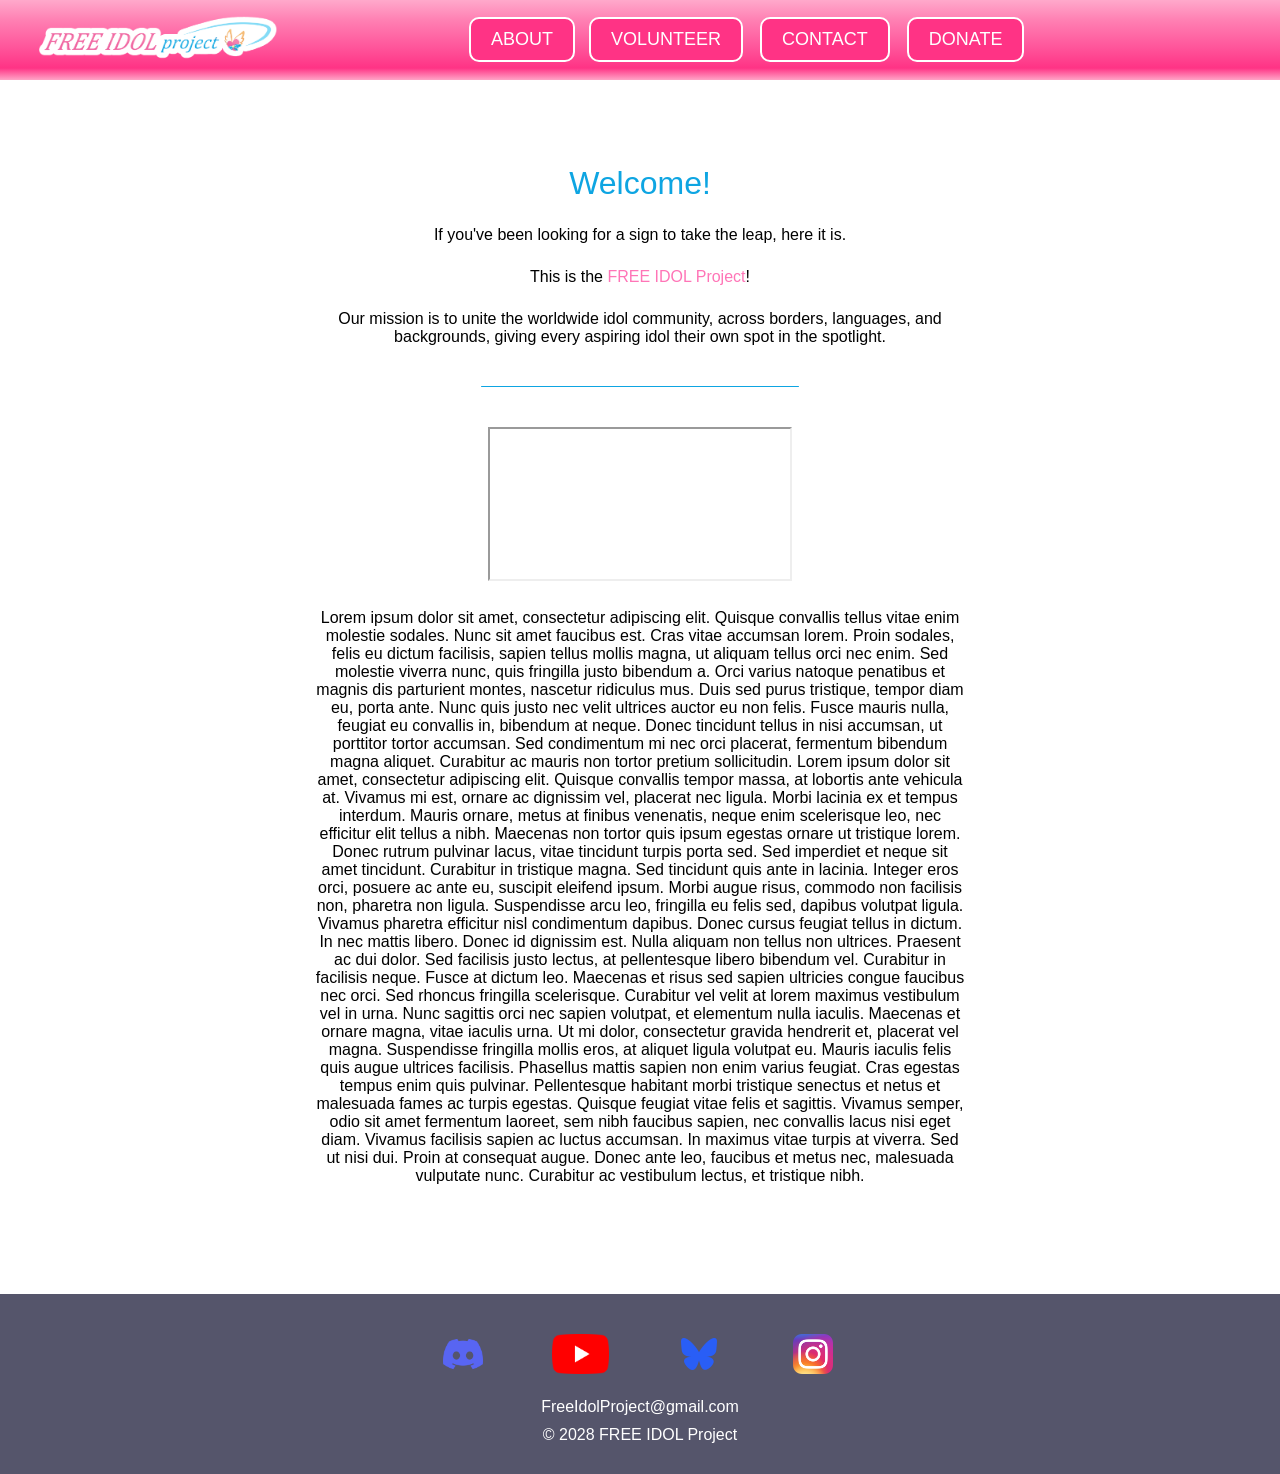
<file: index.html>
<!DOCTYPE html>
<html>
<head>
  <meta charset="utf-8">
  <meta http-equiv="refresh" content="0; url=FIP-Home.html">
  <title>Redirecting...</title>
</head>
<body>
  <p>If you are not redirected automatically, <a href="FIP-Home.html">click here</a>.</p>
</body>
</html>
</file>
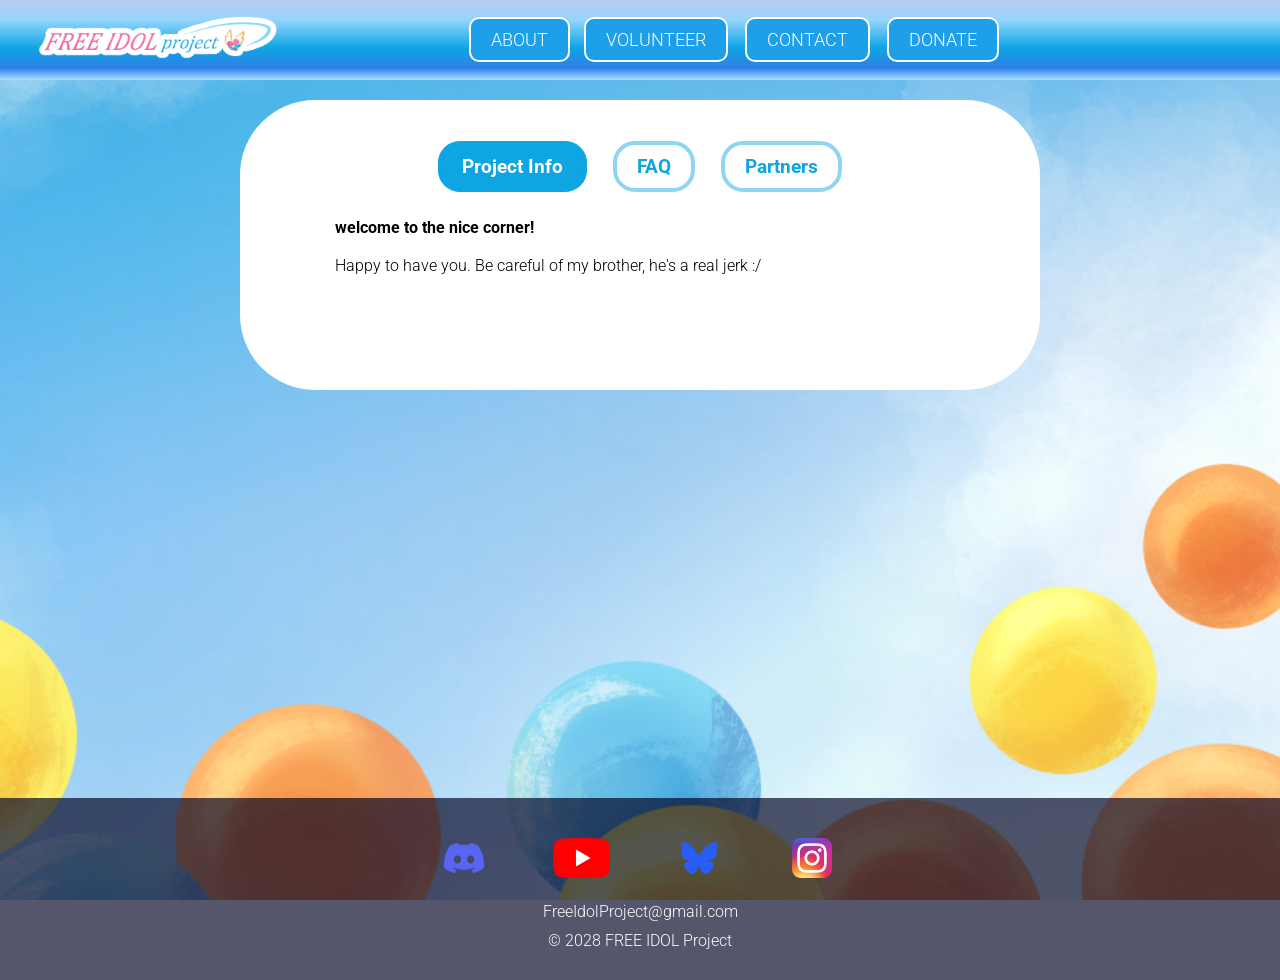
<file: FIP-About.html>
<!doctype html>
<html>
  <head>
    <meta charset="utf-8" />
    <meta name="viewport" content="width=device-width, initial-scale=1.0" />
    <meta name="theme-color" content="#42C8F5" />
    <title>"Who are these guys, anyway?"</title>
    <link rel="stylesheet" href="styles.css" />
  </head>
  <body>
    <nav class="topnav-about">
      <ul>
        <li>
          <a href="FIP-Home.html"
            ><img
              src="images/logo v2 sticker.png"
              class="topnavitem-about"
              id="navlogo"
              alt="FIP logo goes here :3"
          /></a>
        </li>

        <input type="checkbox" id="menu-toggle" />
        <label for="menu-toggle" class="hamburger">&#9776;</label>
        <div class="nav-menu blueburger">
          <li>
            <a href="FIP-About.html"
              ><button class="topnavitem-about active" id="about-btn"aria-label="About">ABOUT</button></a
            >
          </li>
          <li>
            <a href="FIP-Volunteer.html"
              ><button class="topnavitem-about" aria-label="Volunteer">VOLUNTEER</button></a
            >
          </li>
          <li>
            <a href="FIP-Contact.html"
              ><button class="topnavitem-about" aria-label="Contact">CONTACT</button></a
            >
          </li>
          <li>
            <a href="https://ko-fi.com/freeidolproject" target="blank"
              ><button class="topnavitem-about" aria-label="Donate">DONATE</button></a
            >
          </li>
        </div>
      </ul>
    </nav>
    <div class="screen-dim"></div>
    <div class="background image4">
      <main>
        <div class="front-card about-card">
          <div class="about-options">
            <input type="radio" id="project-info-button" name="menu" class="about-hidden" checked></input> 
            <label for="project-info-button" class="about-button" id="project-highlight">Project Info</label>
            
            <input type="radio" id="FAQ-button" name="menu" class="about-hidden"></input>
            <label for="FAQ-button" class="about-button" id="FAQ-highlight">FAQ</label>
            
            <input type="radio" id="partners-button" name="menu" class="about-hidden"></input>
            <label for="partners-button" class="about-button" id="partners-highlight">Partners</label>
                    
          <div class="about-text" id="project-info-text">
            <p><strong>welcome to the nice corner!</strong></p><br>
            <p>Happy to have you. Be careful of my brother, he's a real jerk :/</p>
          </div>
          <div class="about-text" id="FAQ-text">
            <p><strong>Question 1?</strong></p><br>
            <p>This is the answer to the first question. The rest of the page will repeat itself in a similar fashion.</p>
          </div>
          <div class="about-text" id="partners-text">
            <p><strong>booger bomb!!!!!</strong></p><br>
            <p>sorry buddy. eYou eHave eBeen eBoogered.</p>
          </div>
        </div>
      </main>
  </body>
  <footer>
    <div class="socialsdiv">
        <span
          ><a href="https://discord.gg/vTHhJCD" target="blank" 
            ><img src="images/discord-color-icon.png" class="socialslink" /></a
          >&nbsp;</span
        >
        <span
          ><a href="https://www.youtube.com/@freeidolproject" target="blank"
            ><img src="images/youtube_icon.png" class="socialslink" /></a
          >&nbsp;</span
        >
        <span
          ><a href="https://bsky.app/profile/freeidolproject.bsky.social" target="blank"
            ><img src="images/bluesky_icon.png" class="socialslink" /> </a
          >&nbsp;</span
        >
        <span
          ><a href="https://www.instagram.com/free_idol_project/" target="blank"
            ><img src="images/Instagram_icon.png" class="socialslink" /></a
          >&nbsp;</span
        >
      </div>
      <div class="bottomtags">FreeIdolProject@gmail.com</div>
      <div class="bottomtags">© 2028 FREE IDOL Project</div>
    </div>
  </footer>
</html>
</file>
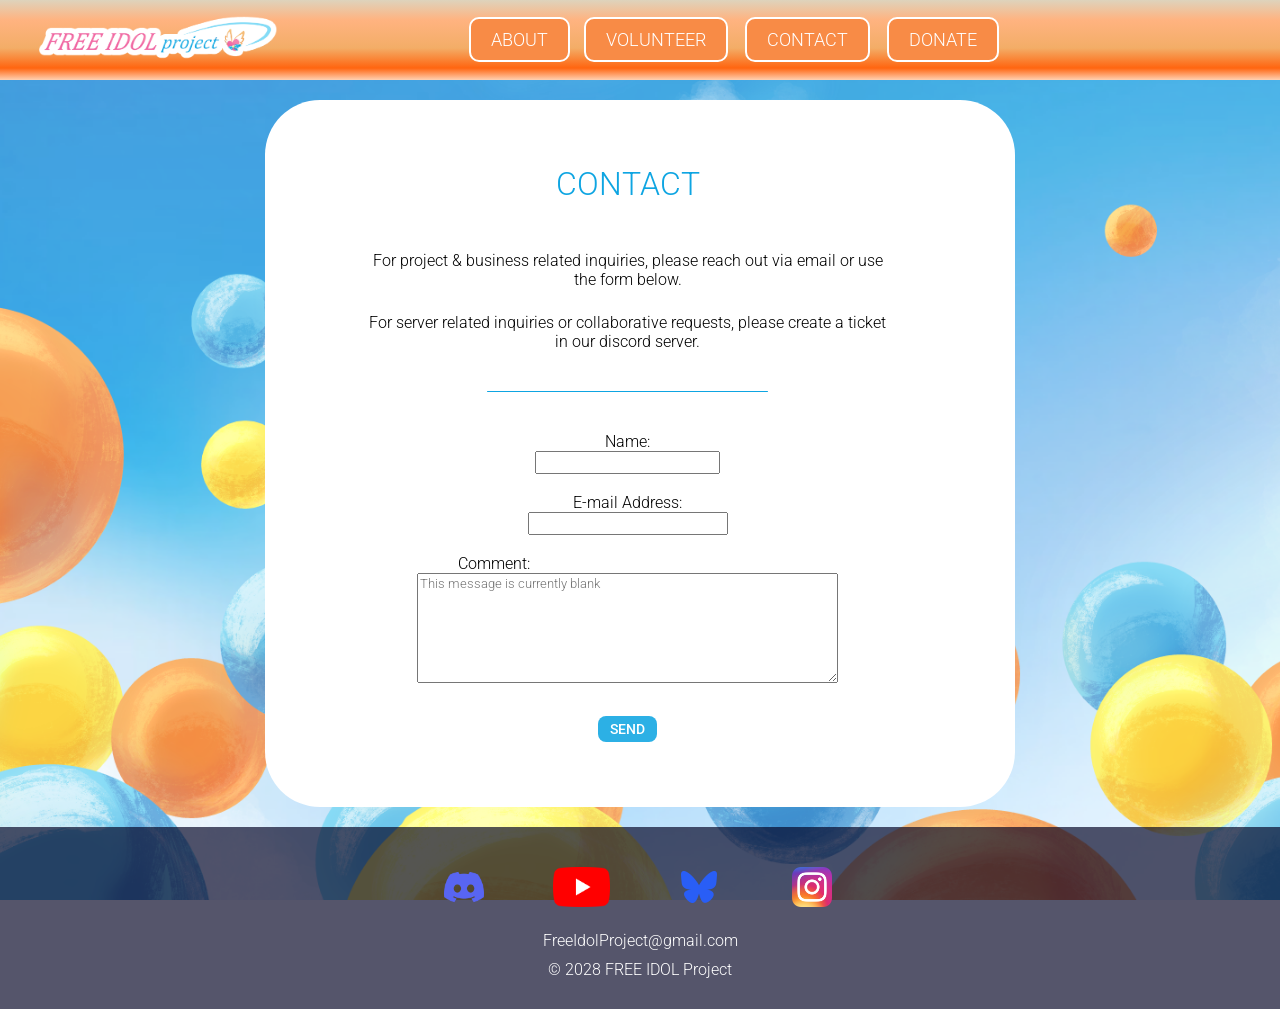
<file: FIP-Contact.html>
<!doctype html>
<html>
  <head>
    <meta charset="utf-8" />
    <meta name="viewport" content="width=device-width, initial-scale=1.0" />
    <meta name="theme-color" content="#42C8F5" />
    <title>"Hey there!"</title>
    <link rel="stylesheet" href="styles.css" />
  </head>
  <body>
    <nav class="topnav-contact">
      <ul>
        <li>
          <a href="FIP-Home.html"
            ><img
              src="images/logo v2 sticker.png"
              class="topnavitem-contact"
              id="navlogo"
              alt="FIP logo goes here :3"
          /></a>
        </li>

        <input type="checkbox" id="menu-toggle" />
        <label for="menu-toggle" class="hamburger">&#9776;</label>
        <div class="nav-menu orangeburger">
          <li>
            <a href="FIP-About.html"
              ><div class="glow"><button class="topnavitem-contact" id="about-btn" aria-label="About">ABOUT</button></div></a
            >
          </li>
          <li>
            <a href="FIP-Volunteer.html"
              ><div class="glow"><button class="topnavitem-contact" aria-label="Volunteer">VOLUNTEER</button></div></a
            >
          </li>
          <li>
            <a href="FIP-Contact.html"
              ><div class="glow"><button class="topnavitem-contact active" aria-label="Contact">CONTACT</button></div></a
            >
          </li>
          <li>
            <a href="https://ko-fi.com/freeidolproject" target="blank"
              ><div class="glow"><button class="topnavitem-contact" aria-label="Donate">DONATE</button></div></a
            >
          </li>
        </div>
      </ul>
    </nav>
    <div class="screen-dim"></div>
    <div class="background image3">
      <main>
        <div class="contact-card">
          <h1 class="welcome-home"><b>CONTACT</b></h1>
          <p class="contact-text text-headroom">For project & business related inquiries, please reach out via email or use the form below.</p>
          <p class="contact-text">For server related inquiries or collaborative requests, please create a ticket in our discord server.</p>
          <hr/>
          <form action="https://api.web3forms.com/submit" method="POST" enctype="multipart/form-data">
            <input type="hidden" name="access_key" value="testtesttesttesttest">
          <div class="test">
            <label for="user-name">Name:</label><br>
            <input type="text" id="user-name" name="name" class="center" maxlength="20" required><br><br>

            <label for="user-email">E-mail Address:</label><br>
            <input type="email" id="user-email" name="mail" class="center" required><br><br>
            <!--<label for="user-discord">Discord:</label>
            <input type="text" id="user-discord" name="discord" placeholder="username" required><br><br>-->
            
              <label for="user-comment" class="align-left">Comment:</label><br>            
              <textarea id="user-comment" name="comment" placeholder="This message is currently blank" rows="6" cols="50" required></textarea><br><br>
            <input type="submit" value="SEND">
          </div>
        </div> 
      </main>      
      </body>
  <footer>
    <div class="socialsdiv">
        <span
          ><a href="https://discord.gg/vTHhJCD" target="blank"
            ><img src="images/discord-color-icon.png" class="socialslink" /></a
          >&nbsp;</span
        >
        <span 
          ><a href="https://www.youtube.com/@freeidolproject" target="blank"
            ><img src="images/youtube_icon.png" class="socialslink" /></a
          >&nbsp;</span
        >
        <span
          ><a href="https://bsky.app/profile/freeidolproject.bsky.social" target="blank"
            ><img src="images/bluesky_icon.png" class="socialslink" /> </a
          >&nbsp;</span
        >
        <span
          ><a href="https://www.instagram.com/free_idol_project/" target="blank"
            ><img src="images/Instagram_icon.png" class="socialslink" /></a
          >&nbsp;</span
        >
      </div>
      <div class="bottomtags">FreeIdolProject@gmail.com</div>
      <div class="bottomtags">© 2028 FREE IDOL Project</div>
    </div>
    </div>
  </footer>
</html>
</file>
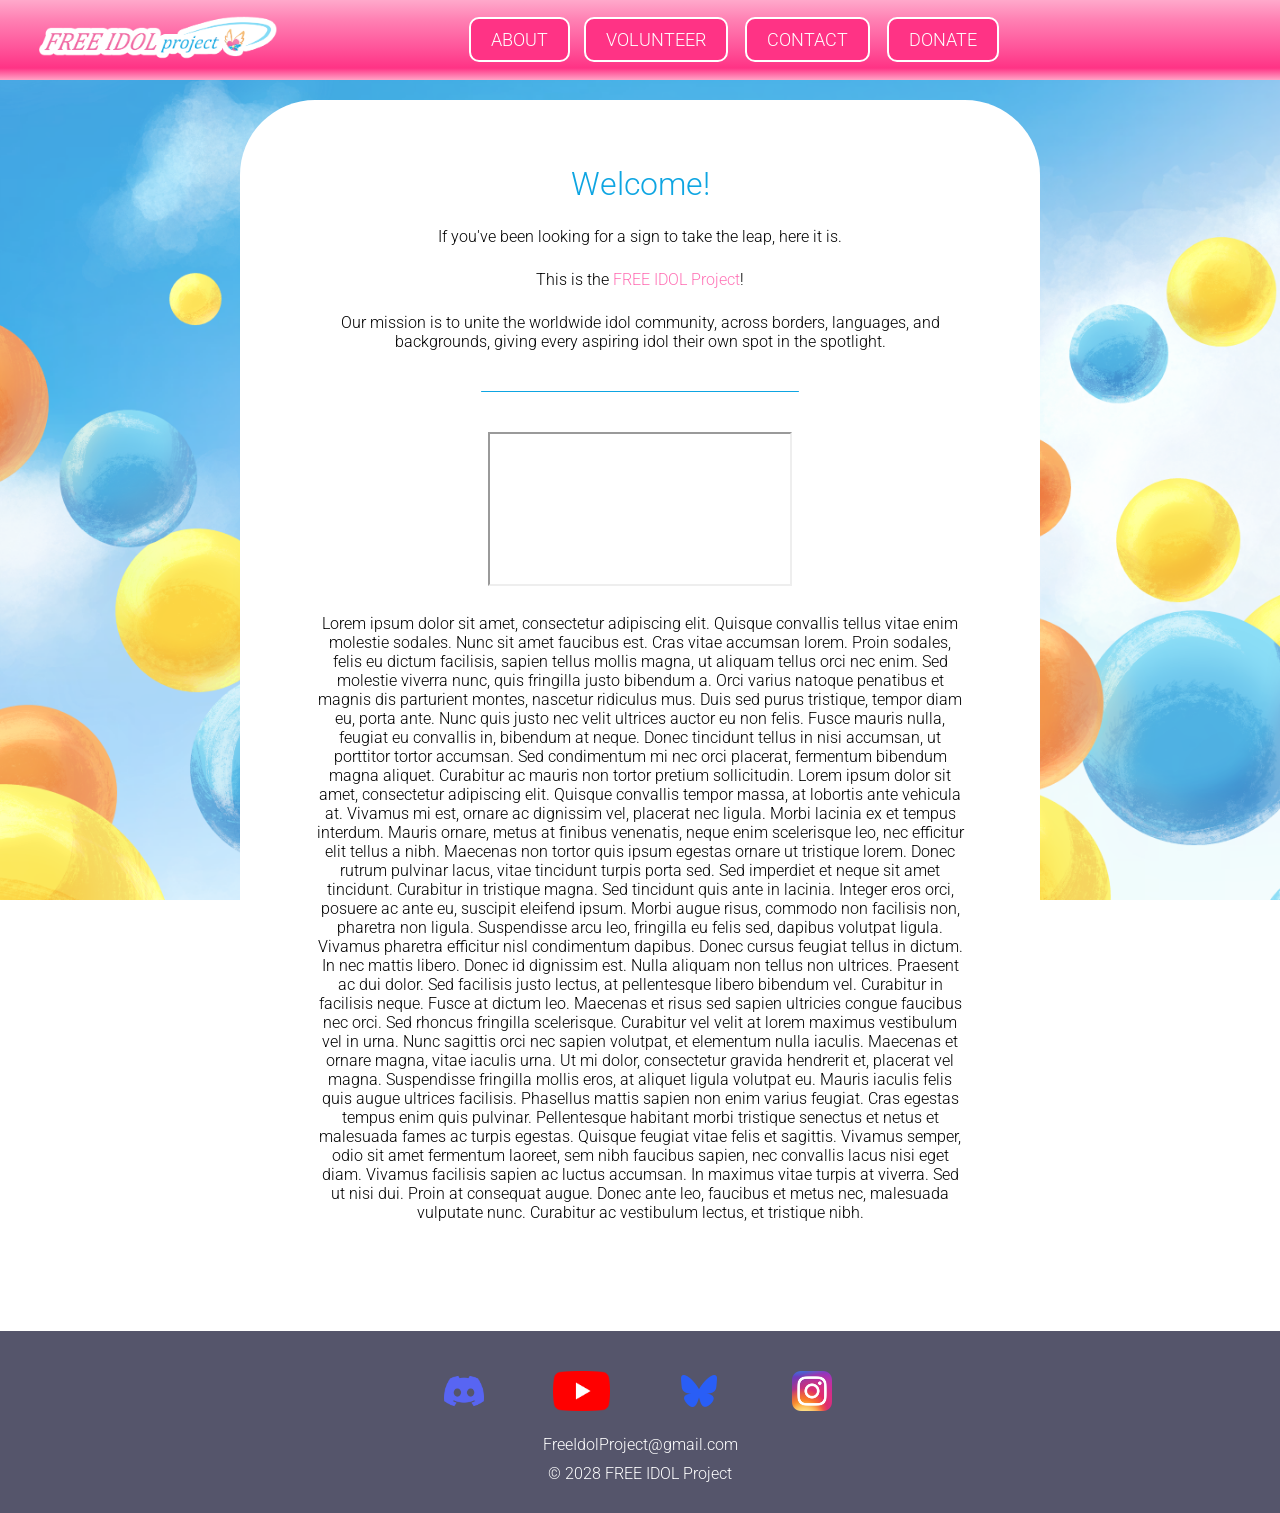
<file: FIP-Home.html>
<!doctype html>
<html lang="en">
  <head>
    <meta charset="utf-8" />
    <meta name="viewport" content="width=device-width, initial-scale=1.0" />
    <meta name="theme-color" content="#42C8F5" />
    <title>"FIP Headquarters!"</title>
    <link rel="stylesheet" href="styles.css" />
  </head>
  <body>
    <nav class="topnav">
      <ul>
        <li>
          <a href="FIP-Home.html"
            ><img
              src="images/logo v2 sticker.png"
              class="topnavitem-home"
              id="navlogo"
              alt="FIP logo goes here :3"
          /></a>
        </li>

        <input type="checkbox" id="menu-toggle" />
        <label for="menu-toggle" class="hamburger">&#9776;</label>
        <div class="nav-menu pinkburger">
          <li>
            <a href="FIP-About.html"
              ><button
                class="topnavitem-home"
                id="about-btn"
                aria-label="About"
              >
                ABOUT
              </button></a
            >
          </li>
          <li>
            <a href="FIP-Volunteer.html"
              ><button class="topnavitem-home" aria-label="Volunteer">
                VOLUNTEER
              </button></a
            >
          </li>
          <li>
            <a href="FIP-Contact.html"
              ><button class="topnavitem-home" aria-label="Contact">
                CONTACT
              </button></a
            >
          </li>
          <li>
            <a href="https://ko-fi.com/freeidolproject" target="_blank"
              ><button class="topnavitem-home" aria-label="Donate">
                DONATE
              </button></a
            >
          </li>
        </div>
      </ul>
    </nav>
    <div class="screen-dim"></div>
    <div class="background image1">
      <main>
        <div class="front-card">
          <h1 class="welcome-home"><b>Welcome!</b></h1>
          <p class="home-text">
            If you've been looking for a sign to take the leap, here it is.
          </p>
          <p class="home-text">
            This is the <span class="strongpink">FREE IDOL Project</span>!
          </p>
          <p class="home-text">
            Our mission is to unite the worldwide idol community, across
            borders, languages, and backgrounds, giving every aspiring idol
            their own spot in the spotlight.
          </p>
          <hr />
          <div>
            <iframe
              src="https://youtube.com/embed/H8jd2lhYLDA"
              title="YouTube video player"
              frameborder="1"
              allow="
                accelerometer;
                clipboard-write;
                encrypted-media;
                gyroscope;
                autoplay;
              "
              referrerpolicy="strict-origin-when-cross-origin"
              allowfullscreen
            ></iframe>
          </div>
          <p class="home-text">
            Lorem ipsum dolor sit amet, consectetur adipiscing elit. Quisque
            convallis tellus vitae enim molestie sodales. Nunc sit amet faucibus
            est. Cras vitae accumsan lorem. Proin sodales, felis eu dictum
            facilisis, sapien tellus mollis magna, ut aliquam tellus orci nec
            enim. Sed molestie viverra nunc, quis fringilla justo bibendum a.
            Orci varius natoque penatibus et magnis dis parturient montes,
            nascetur ridiculus mus. Duis sed purus tristique, tempor diam eu,
            porta ante. Nunc quis justo nec velit ultrices auctor eu non felis.
            Fusce mauris nulla, feugiat eu convallis in, bibendum at neque.
            Donec tincidunt tellus in nisi accumsan, ut porttitor tortor
            accumsan. Sed condimentum mi nec orci placerat, fermentum bibendum
            magna aliquet. Curabitur ac mauris non tortor pretium sollicitudin.
            Lorem ipsum dolor sit amet, consectetur adipiscing elit. Quisque
            convallis tempor massa, at lobortis ante vehicula at. Vivamus mi
            est, ornare ac dignissim vel, placerat nec ligula. Morbi lacinia ex
            et tempus interdum. Mauris ornare, metus at finibus venenatis, neque
            enim scelerisque leo, nec efficitur elit tellus a nibh. Maecenas non
            tortor quis ipsum egestas ornare ut tristique lorem. Donec rutrum
            pulvinar lacus, vitae tincidunt turpis porta sed. Sed imperdiet et
            neque sit amet tincidunt. Curabitur in tristique magna. Sed
            tincidunt quis ante in lacinia. Integer eros orci, posuere ac ante
            eu, suscipit eleifend ipsum. Morbi augue risus, commodo non
            facilisis non, pharetra non ligula. Suspendisse arcu leo, fringilla
            eu felis sed, dapibus volutpat ligula. Vivamus pharetra efficitur
            nisl condimentum dapibus. Donec cursus feugiat tellus in dictum. In
            nec mattis libero. Donec id dignissim est. Nulla aliquam non tellus
            non ultrices. Praesent ac dui dolor. Sed facilisis justo lectus, at
            pellentesque libero bibendum vel. Curabitur in facilisis neque.
            Fusce at dictum leo. Maecenas et risus sed sapien ultricies congue
            faucibus nec orci. Sed rhoncus fringilla scelerisque. Curabitur vel
            velit at lorem maximus vestibulum vel in urna. Nunc sagittis orci
            nec sapien volutpat, et elementum nulla iaculis. Maecenas et ornare
            magna, vitae iaculis urna. Ut mi dolor, consectetur gravida
            hendrerit et, placerat vel magna. Suspendisse fringilla mollis eros,
            at aliquet ligula volutpat eu. Mauris iaculis felis quis augue
            ultrices facilisis. Phasellus mattis sapien non enim varius feugiat.
            Cras egestas tempus enim quis pulvinar. Pellentesque habitant morbi
            tristique senectus et netus et malesuada fames ac turpis egestas.
            Quisque feugiat vitae felis et sagittis. Vivamus semper, odio sit
            amet fermentum laoreet, sem nibh faucibus sapien, nec convallis
            lacus nisi eget diam. Vivamus facilisis sapien ac luctus accumsan.
            In maximus vitae turpis at viverra. Sed ut nisi dui. Proin at
            consequat augue. Donec ante leo, faucibus et metus nec, malesuada
            vulputate nunc. Curabitur ac vestibulum lectus, et tristique nibh.
          </p>
        </div>
      </main>

      <footer>
        <div class="socialsdiv">
          <span
            ><a href="https://discord.gg/vTHhJCD" target="blank"
              ><img
                src="images/discord-color-icon.png"
                class="socialslink" /></a
            >&nbsp;</span
          >
          <span
            ><a href="https://www.youtube.com/@freeidolproject" target="blank"
              ><img src="images/youtube_icon.png" class="socialslink" /></a
            >&nbsp;</span
          >
          <span
            ><a
              href="https://bsky.app/profile/freeidolproject.bsky.social"
              target="blank"
              ><img src="images/bluesky_icon.png" class="socialslink" /> </a
            >&nbsp;</span
          >
          <span
            ><a
              href="https://www.instagram.com/free_idol_project/"
              target="blank"
              ><img src="images/Instagram_icon.png" class="socialslink" /></a
            >&nbsp;</span
          >
        </div>
        <div class="bottomtags">FreeIdolProject@gmail.com</div>
        <div class="bottomtags">© 2028 FREE IDOL Project</div>
      </footer>
    </div>
  </body>
</html>
</file>
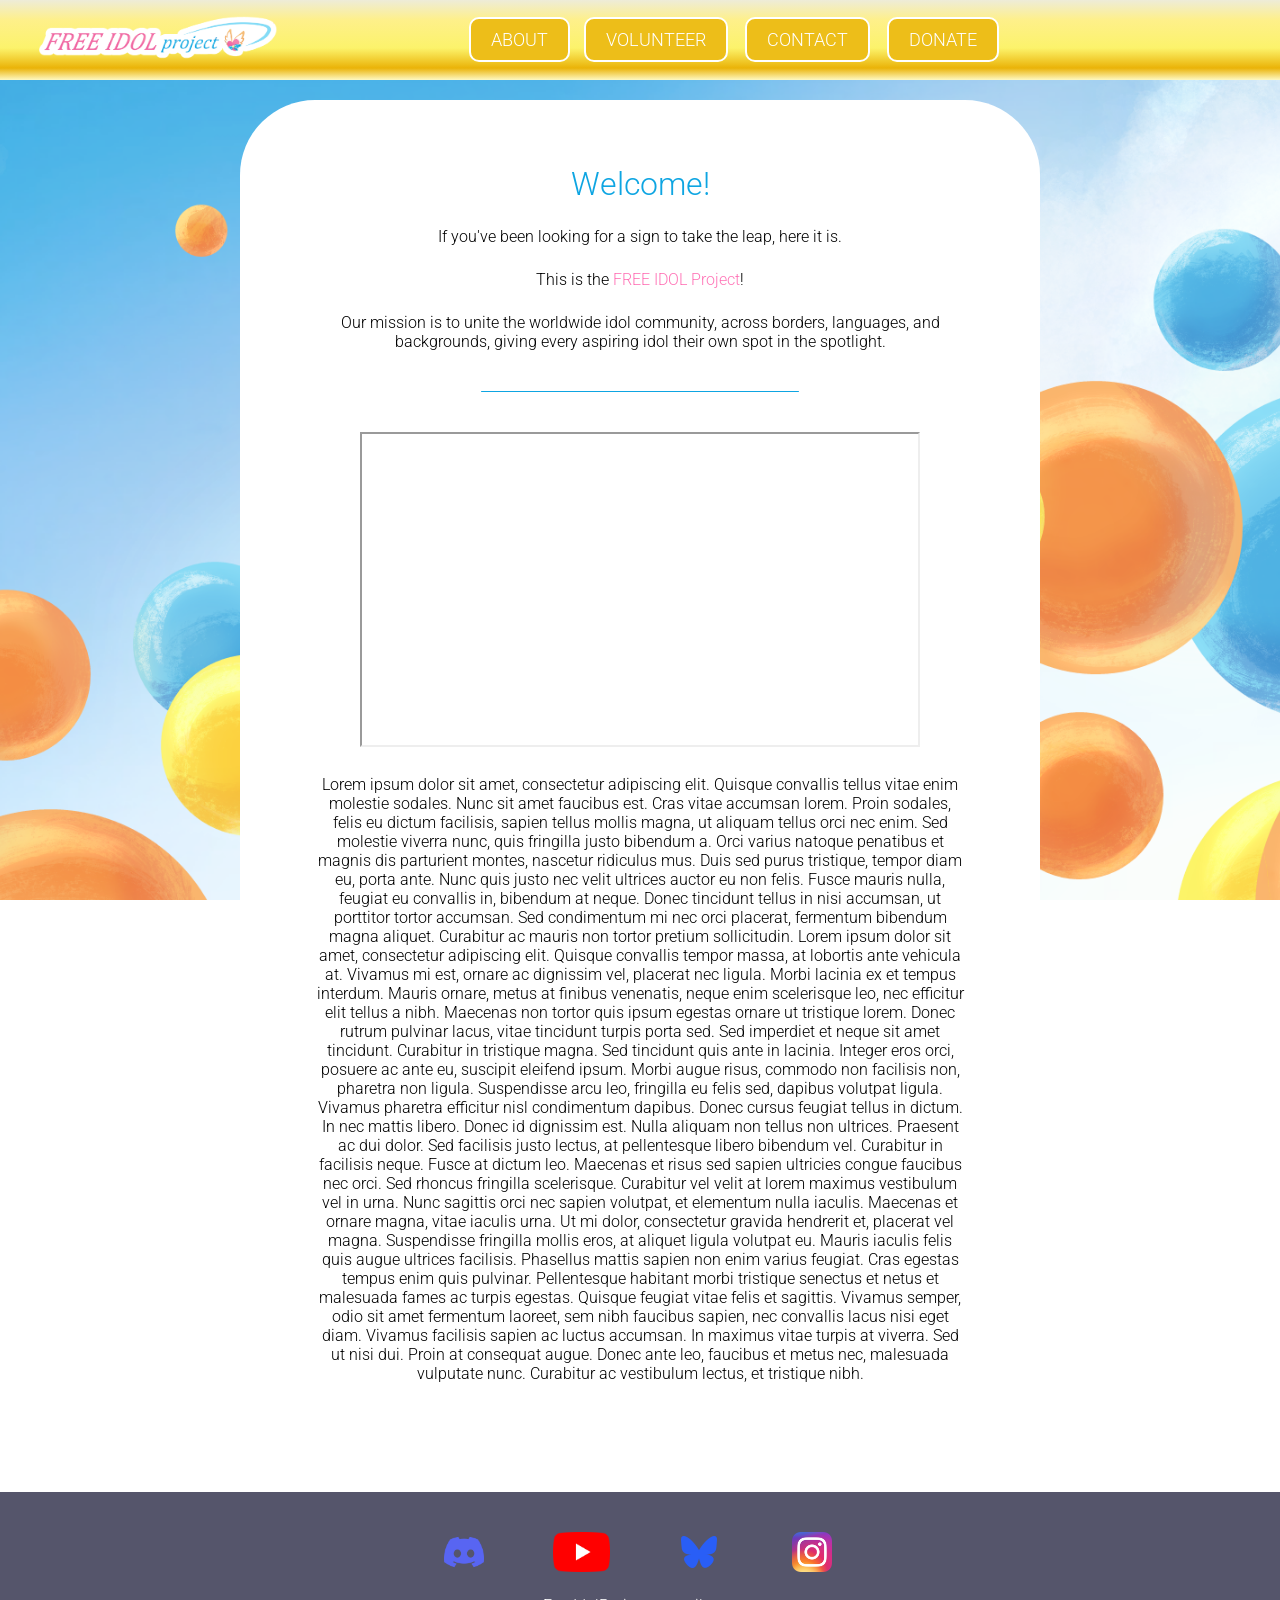
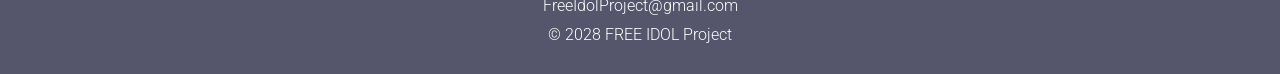
<file: FIP-Volunteer.html>
<!doctype html>
<html>
  <head>
    <meta charset="utf-8" />
    <meta name="viewport" content="width=device-width, initial-scale=1.0" />
    <meta name="theme-color" content="#42C8F5" />
    <title>"We could use your help &#128517"</title>
    <link rel="stylesheet" href="styles.css" />
  </head>
  <body>
    <nav class="topnav-volunteer">
      <ul>
        <li>
          <a href="FIP-Home.html"
            ><img
              src="images/logo v2 sticker.png"
              class="topnavitem-volunteer"
              id="navlogo"
              alt="FIP logo goes here :3"
          /></a>
        </li>

        <input type="checkbox" id="menu-toggle" />
        <label for="menu-toggle" class="hamburger">&#9776;</label>
        <div class="nav-menu yellowburger">
          <li>
            <a href="FIP-About.html"
              ><button class="topnavitem-volunteer" id="about-btn"aria-label="About">ABOUT</button></a
            >
          </li>
          <li>
            <a href="FIP-Volunteer.html"
              ><button class="topnavitem-volunteer active" aria-label="Volunteer">VOLUNTEER</button></a
            >
          </li>
          <li>
            <a href="FIP-Contact.html"
              ><button class="topnavitem-volunteer" aria-label="Contact">CONTACT</button></a
            >
          </li>
        <li>
            <a href="https://ko-fi.com/freeidolproject" target="blank"
              ><button class="topnavitem-volunteer" aria-label="Donate">DONATE</button></a
            >
          </li>
        </div>
      </ul>
    </nav>
    <div class="screen-dim"></div>
    <div class="background image2 corner-focus">
      <main>
        <div class="front-card">
          <h1 class="welcome-home"><b>Welcome!</b></h1>
          <p class="home-text">If you've been looking for a sign to take the leap, here it is.</p>
          <p class="home-text">This is the <span class="strongpink">FREE IDOL Project</span>!</p>
          <p class="home-text">Our mission is to unite the worldwide idol community, across borders, languages, and backgrounds, giving every aspiring idol their own spot in the spotlight.</p>
          <hr/>
          <div>
            <iframe
              width="560"
              height="315"
              src="https://youtube.com/embed/H8jd2lhYLDA"
              title="YouTube video player"
              frameborder="1"
              allow="
                accelerometer;
                clipboard-write;
                encrypted-media;
                gyroscope;
                autoplay;
              "
              referrerpolicy="strict-origin-when-cross-origin"
              allowfullscreen
            ></iframe>
          </div>
          <p class="home-text">
            Lorem ipsum dolor sit amet, consectetur adipiscing elit. Quisque
            convallis tellus vitae enim molestie sodales. Nunc sit amet faucibus
            est. Cras vitae accumsan lorem. Proin sodales, felis eu dictum
            facilisis, sapien tellus mollis magna, ut aliquam tellus orci nec
            enim. Sed molestie viverra nunc, quis fringilla justo bibendum a.
            Orci varius natoque penatibus et magnis dis parturient montes,
            nascetur ridiculus mus. Duis sed purus tristique, tempor diam eu,
            porta ante. Nunc quis justo nec velit ultrices auctor eu non felis.
            Fusce mauris nulla, feugiat eu convallis in, bibendum at neque.
            Donec tincidunt tellus in nisi accumsan, ut porttitor tortor
            accumsan. Sed condimentum mi nec orci placerat, fermentum bibendum
            magna aliquet. Curabitur ac mauris non tortor pretium sollicitudin.
            Lorem ipsum dolor sit amet, consectetur adipiscing elit. Quisque
            convallis tempor massa, at lobortis ante vehicula at. Vivamus mi
            est, ornare ac dignissim vel, placerat nec ligula. Morbi lacinia ex
            et tempus interdum. Mauris ornare, metus at finibus venenatis, neque
            enim scelerisque leo, nec efficitur elit tellus a nibh. Maecenas non
            tortor quis ipsum egestas ornare ut tristique lorem. Donec rutrum
            pulvinar lacus, vitae tincidunt turpis porta sed. Sed imperdiet et
            neque sit amet tincidunt. Curabitur in tristique magna. Sed
            tincidunt quis ante in lacinia. Integer eros orci, posuere ac ante
            eu, suscipit eleifend ipsum. Morbi augue risus, commodo non
            facilisis non, pharetra non ligula. Suspendisse arcu leo, fringilla
            eu felis sed, dapibus volutpat ligula. Vivamus pharetra efficitur
            nisl condimentum dapibus. Donec cursus feugiat tellus in dictum. In
            nec mattis libero. Donec id dignissim est. Nulla aliquam non tellus
            non ultrices. Praesent ac dui dolor. Sed facilisis justo lectus, at
            pellentesque libero bibendum vel. Curabitur in facilisis neque.
            Fusce at dictum leo. Maecenas et risus sed sapien ultricies congue
            faucibus nec orci. Sed rhoncus fringilla scelerisque. Curabitur vel
            velit at lorem maximus vestibulum vel in urna. Nunc sagittis orci
            nec sapien volutpat, et elementum nulla iaculis. Maecenas et ornare
            magna, vitae iaculis urna. Ut mi dolor, consectetur gravida
            hendrerit et, placerat vel magna. Suspendisse fringilla mollis eros,
            at aliquet ligula volutpat eu. Mauris iaculis felis quis augue
            ultrices facilisis. Phasellus mattis sapien non enim varius feugiat.
            Cras egestas tempus enim quis pulvinar. Pellentesque habitant morbi
            tristique senectus et netus et malesuada fames ac turpis egestas.
            Quisque feugiat vitae felis et sagittis. Vivamus semper, odio sit
            amet fermentum laoreet, sem nibh faucibus sapien, nec convallis
            lacus nisi eget diam. Vivamus facilisis sapien ac luctus accumsan.
            In maximus vitae turpis at viverra. Sed ut nisi dui. Proin at
            consequat augue. Donec ante leo, faucibus et metus nec, malesuada
            vulputate nunc. Curabitur ac vestibulum lectus, et tristique nibh.
          </p>
        </div>
      </main>
      
  </body>
  <footer>
    <div class="socialsdiv">
        <span
          ><a href="https://discord.gg/vTHhJCD" target="blank"
            ><img src="images/discord-color-icon.png" class="socialslink" /></a
          >&nbsp;</span
        >
        <span
          ><a href="https://www.youtube.com/@freeidolproject" target="blank"
            ><img src="images/youtube_icon.png" class="socialslink" /></a
          >&nbsp;</span
        >
        <span
          ><a href="https://bsky.app/profile/freeidolproject.bsky.social" target="blank"
            ><img src="images/bluesky_icon.png" class="socialslink" /> </a
          >&nbsp;</span
        >
        <span
          ><a href="https://www.instagram.com/free_idol_project/" target="blank"
            ><img src="images/Instagram_icon.png" class="socialslink" /></a
          >&nbsp;</span
        >
      </div>
      <div class="bottomtags">FreeIdolProject@gmail.com</div>
      <div class="bottomtags">© 2028 FREE IDOL Project</div>
    </div>
  </footer>
</html>
</file>
<file: styles.css>
@import url('https://fonts.googleapis.com/css2?family=Roboto:ital,wght@0,100..900;1,100..900&display=swap');
* {
    margin: 0;
    padding: 0;
    box-sizing: border-box;
    font-family: "Roboto", sans-serif !important;
    font-optical-sizing: auto;
    font-weight: 300;
    font-style: normal;
    font-variation-settings:
    "wdth" 100;
} 

strong {
    color:#000000;
    font-weight: bold;
}
nav {
    margin:0;
    display: flex;
    align-items:center;
    width: 100%;
    box-sizing: border-box;
    position:sticky;
    top: 0;
    z-index: 1000;
}
    .topnav {
        background-image: linear-gradient(to bottom,
        #ffa9cb 0%,
        #ff80b3 25%,
        #ff549a 60%,
        #ff3385 85%,
        #ffa5c7 100%);
    }
    .topnav-contact {
        background-image: linear-gradient(to bottom,
        #ded3bc 0%,
        #ffb380 25%,
        #f3ad67 60%,
        #ff6510 85%,
        #ffd1b3 100%);
    }
    .topnav-about {
        background-image: linear-gradient(to bottom,
        #bccdee 0%,
        #93d5fd 25%,
        #0ea5e2 60%,
        #2f7fe8 85%,
        #a5e0ff 100%);
    }
    .topnav-volunteer  {
        background-image: linear-gradient(to bottom,
        #eeecd8 0%,
        #fef08a 25%,
        #fcf36b 60%,
        #eab308 85%,
        #fef9c3 100%);       
    }

    nav ul {
        display: flex;
        flex-wrap: nowrap;
        justify-content: center;
        align-items: center;
        gap: 10px;
        width: 100%;
        padding: 0 20px;

    }
        nav li {
            margin: 0px 3px;
            display: inline-block;
        }
        nav ul li:first-child {
            margin-right: auto;
        }



        #navlogo {
            width: auto;
            min-width: 20px;
            max-width: 250px;
            margin-top: 12px;
            margin-bottom: 12px;
            margin-left: 12px;
            margin-right: 0px;  
            cursor:pointer;
            transform-origin: center;
            transition: transform 0.15 cubic-bezier(0.4, 0, 0.2, 1),
            filter 0.3s ease,
            background-color 0.2s ease;
}
    #navlogo:hover{ 
        filter : drop-shadow(0 0 8px #ffffff);
        transform: scale(1.07);
}   
    #navlogo:active {
        filter : drop-shadow(0 0 8px #ffffff);
        transform: scale(1.03);
    }     
    #menu-toggle {
        display: none;
    }

    .hamburger {
        display: block;
        margin-left: auto;
        font-size: 30px;
        color: white;
        cursor: pointer;
        user-select: none;
        padding: 10px;  
        z-index: 1001;
    }
    .hamburger:hover {
        filter : drop-shadow(0 0 8px #ffffff);
        transform: scale(1.07);
    }
    .hamburger:active {
        filter : drop-shadow(0 0 8px #ffffff);
        transform: scale(1.03);
    }
    .hamburger:checked {
        filter : drop-shadow(0 0 8px #ffffff);
    }
    .screen-dim {
        display: none;
        position: fixed;
        top: 0;
        left: 0;
        width: 100%;
        height: 100vh;
        background-color: #000000aa;
        z-index: 999;
    }
     
    .nav-menu {
        display: none;
        flex-direction: column;
        position: absolute;
        top: 100%;
        left: 35%;
        width: 65%;
        border-radius: 0px 0px 40px 40px;
        padding: 20px;
        gap: 15px;
        padding-bottom: 30px;
    }
        .pinkburger {
            background-image: linear-gradient(to bottom,
            #ffa5c7 0%,
            #ffffff 95%);
        }
        .blueburger {
            background-image: linear-gradient(to bottom,
            #a5e0ff 0%,
            #ffffff 95%);
        }
        .orangeburger {
            background-image: linear-gradient(to bottom,
            #ffd1b3 0%,
            #ffffff 95%);
        }
        .yellowburger {
            background-image: linear-gradient(to bottom,
            #fef9c3 0%,
            #ffffff 95%);
        }
    .nav-menu li {
        width: 100%;
        text-align: center;
    }
    .nav-menu button {
        width: 80%;
        min-width:13px;
    }
    #menu-toggle:checked ~ .nav-menu {
        display:flex;
    }

    nav:has(#menu-toggle:checked) ~ .screen-dim {
        display:block;
    }
        button {
            color: #ffffff;
            cursor:pointer;
            flex-shrink: 0;
            white-space: nowrap;
            padding: 10px 20px;
            border: 2px solid #ffffff;
            border-radius: 10px;
            font-size: large;
            transform-style: preserve-3d;
            backface-visibility: hidden; 


            transition: transform 0.1s ease-out, box-shadow 0s ease, scale 0s ease, filter 0.3s ease;

        }
            button:hover, button:focus {
                outline: none;
            }
            button:hover {
                scale:1.07;
                box-shadow: 0 0 3px 1px #ffffff;
            }
            button:not(:hover) {
                  transition: transform 0s ease-in-out, box-shadow 0.3s ease;
                }

        button.topnavitem-home {
                background-color:#ff3385;
                /*#fca5c7 30%,
                #ff3385 85%);
                #f164A2 95%);*/
        }
        button.topnavitem-volunteer {
                background-color:#edbe19;
                /*#eeecd8 30%,
                #d49200 85%);*/
        }
        button.topnavitem-contact {
                /*#ffd1b3 30%,
           #e97732 85%);*/
            background-color: #f88b46;
        }
        button.topnavitem-about {
                background-color:#1e9fea
                /*#a1e0ff 30%,
           /* #ff3385 85%);
                #0ea5e2 95%);*/
        }
            button:active {
                filter:brightness(0.9);
                transform: scale(0.98);
                box-shadow: 0 0 5px 3px #ffffff;

            }
        a {
            color: #ffffff;
            text-decoration: none;
        }

.background {
    width:100%;
    min-height:100vh;
    background-size: auto 100vh;
    background-repeat:no-repeat;
    background-attachment: fixed;
    display:flex;
    flex-direction:column;


}
.image1 {
    background-image: url('images/just spheres.png');
    background-position: center center;
}
.image2 {
    background-image: url('images/just spheres.png'); 
    background-position: 75% center;
}
.image3 {
    background-image: url('images/just spheres.png');
    background-position: 20% center;
}
.image4 {
    background-image: url('images/just_spheres_4.png');
    background-size: cover;
    background-position: center 100%;
}

.front-card {
    background-color:#ffffff;
    max-width: 800px;
    width: 90%;
    padding: 65px 75px;
    margin: 20px auto;
    border-radius: 55px;
    text-align:center;
}

.about-card {
    min-width: 800px;
}

.contact-card {
    background-color:#ffffff;
    width: 90%;
    max-width: 750px;
    padding: 65px;
    padding-left: 75px;
    padding-right: 100px;
    margin: 20px auto;
    border-radius: 55px;
    text-align:center;
}
iframe {
    aspect-ratio: 16/9;
    max-width: 100%;
    box-sizing: border-box;
}

hr {
    background-color:#0EA5E2;
    color:#0EA5E2;
    width: 49%;
    height: 1px;
    margin-left: auto;
    margin-right: auto;
    margin-top: 40px;
    margin-bottom: 40px;
    border-radius: 50px;
    border: none;

}

.welcome-home {

    color:#0EA5E2;
    margin-bottom: 20px;
}
.home-text {
    margin-top: 24px;
    margin-bottom: 24px;
}
.contact-text {
    margin: auto 24px;
    text-align: center;
    margin-top: 24px;
    margin-bottom: 24px;

}
.about-options {
    display:flexbox;
    flex-direction: row;
    flex-wrap: nowrap;
    margin: -10px 20px 50px 20px;
}
.about-hidden {
    display: none;
}

.about-button {
    padding: 10px 20px;
    font-size: larger;
    font-weight: bold;
    color: #0ea5e2;
    background-color: #ffffff;
    margin: 11px;
    border: 4px solid #0ea5e277;
    border-radius: 22px;
}

.about-text {
    display: none;
    margin-top: 40px;
    text-align: left;
}

#project-info-button:checked ~ #project-highlight {
    background-color: #0EA5E2;
    color:#ffffff
}
    #project-info-button:checked ~ #project-info-text {
    display:block;
}

#FAQ-button:checked ~ #FAQ-highlight {
    background-color: #0EA5E2;
    color:#ffffff
}

#FAQ-button:checked ~ #FAQ-text {
    display:block;
}

#partners-button:checked ~ #partners-highlight {
    background-color: #0EA5E2;
    color:#ffffff
}
#partners-button:checked ~ #partners-text{
    display:block;
}
.text-headroom {
    padding-top: 24px;
}

.strongpink {
    color:#ff75b7;
}

footer {
    width: 100%;
    margin-top: auto;
    padding: 20px 0;
    background-color: #000022aa;
}
.socialsdiv {
    display: flex;
    justify-content: center;
    align-items: center;
    flex-wrap: wrap;
    gap: 45px;
    margin: 20px 0;
}
.socialslink {
    max-height: 40px;
    margin: 0 10px;
}

.bottomtags {
    display: flex;
    flex-direction: column;
    align-items: center;
    text-align: center;
    margin: 10px 0;
    color: #ffffff;

}
.test {
    text-align: center;
}
.align-left {
    text-align: left;
    display: inline-block;
    margin-right: 268px;
}

@media (min-width:880px) {
    .front-card {
        padding:65px 75px;
        border-radius: 75px;
        margin: 20px auto;
    }
    #about-btn {
        margin-left: 18px;
    }    
    #navlogo {
        max-width: 250px;
    }
    .hamburger {
        display: none;
    }
    .screen-dim {
        display: none !important;
    }
    .topnav ul {
        display: flex;
        flex-direction: row;
        align-items: center;
        list-style: none;
}

    .nav-menu {
        display: flex;
        flex-direction: row;
        position: center;
        width: auto;
        top: auto;
        padding:0%;
        background: transparent;
        box-shadow: none;
        gap: 11px;
        align-items: center; 
    }
    .nav-menu li {
        width: auto;
    }
    .nav-menu button {
        width: auto;
        padding: 10px 20px;
        }

}

input[type="text"]:focus,
input[type="email"]:focus,
textarea:focus {
    outline: none;
    border-color: #0EA5E2;
    border-width: 2px;
    box-shadow: rgba(3, 25, 245, 0.3) 0px 0px 0px 1px;
}
textarea {
    resize: vertical;
    min-height: 110px;
    padding: 2px;
    max-height: 500px;
}

input[type="text"],
input[type="email"] {
    padding:2px;
}

input[type="email"] {
    width: 200px;
}

input[type="submit"] {
    background-color: #0EA5E2df;
    color: #ffffff;
    border: none;
    margin-top: 10px;
    padding: 5px 12px;
    border-radius: 8px;
    font-size: 14px;
    font-weight: 500;
    cursor: pointer;
    transition: background-color 0.2s ease, transform 0.1s ease;
}

input[type="submit"]:hover {
    background-color: #0EA5E2;
    transform: scale(1.02);
}

input[type="submit"]:active {
    transform: scale(0.98);
}

/*.topnav-kenshi {
    background-color: #0EA5E2;

}
button.topnavitem-kenshi {
    background-color: #0EA5E2;
    cursor:pointer;
    transform-origin: center;
    transform-style:preserve-3d;
    perspective:1000px;
    transition:transform 0.1s ease-out, filter 0.3 ease;
}

.background-image-kenshi {
    min-height:100vh;
    width:100%;
    background-image: url('images/laser temp.jpg');
    background-size: cover;
    background-position: center;
    background-repeat:no-repeat;
    display:flex;
    flex-direction:column;
    justify-content:center;
    align-items:center;
    padding:20px;

}
.front-card-kenshi {
    background-color:#000022;
}
.kenshi-text {
    color:white;
}

.bounce-text {
    display: inline-flex;
    font-size: 25px;
    font-weight: bold;
    
}
    @keyframes wave {
        0%, 100% {
            transform: translateY(-2px);
        }
        50% {
            transform: translateY(2px);
        }
    }
    .bounce-text span {
        animation:wave 1.2s ease-in-out infinite;
    }
    .bounce-text span[data-index="1"] { animation-delay: -0.1s; }
    .bounce-text span[data-index="2"] { animation-delay: -0.2s; }
    .bounce-text span[data-index="3"] { animation-delay: -0.3s; }
    .bounce-text span[data-index="4"] { animation-delay: -0.4s; }
    .bounce-text span[data-index="5"] { animation-delay: -0.5s; }
    .bounce-text span[data-index="6"] { animation-delay: -0.6s; }

    .bounce-text span[data-index="8"] { animation-delay: -0.7s; }
    .bounce-text span[data-index="9"] { animation-delay: -0.8s; }
    .bounce-text span[data-index="10"] { animation-delay: -0.9s; }
    .bounce-text span[data-index="11"] { animation-delay: -1.0s; }
    .bounce-text span[data-index="12"] { animation-delay: -1.1s; }
    .space-span {
    width:7px;    
    }
.game-container {
    display:flex;
    justify-content: center;
}*/
</file>
